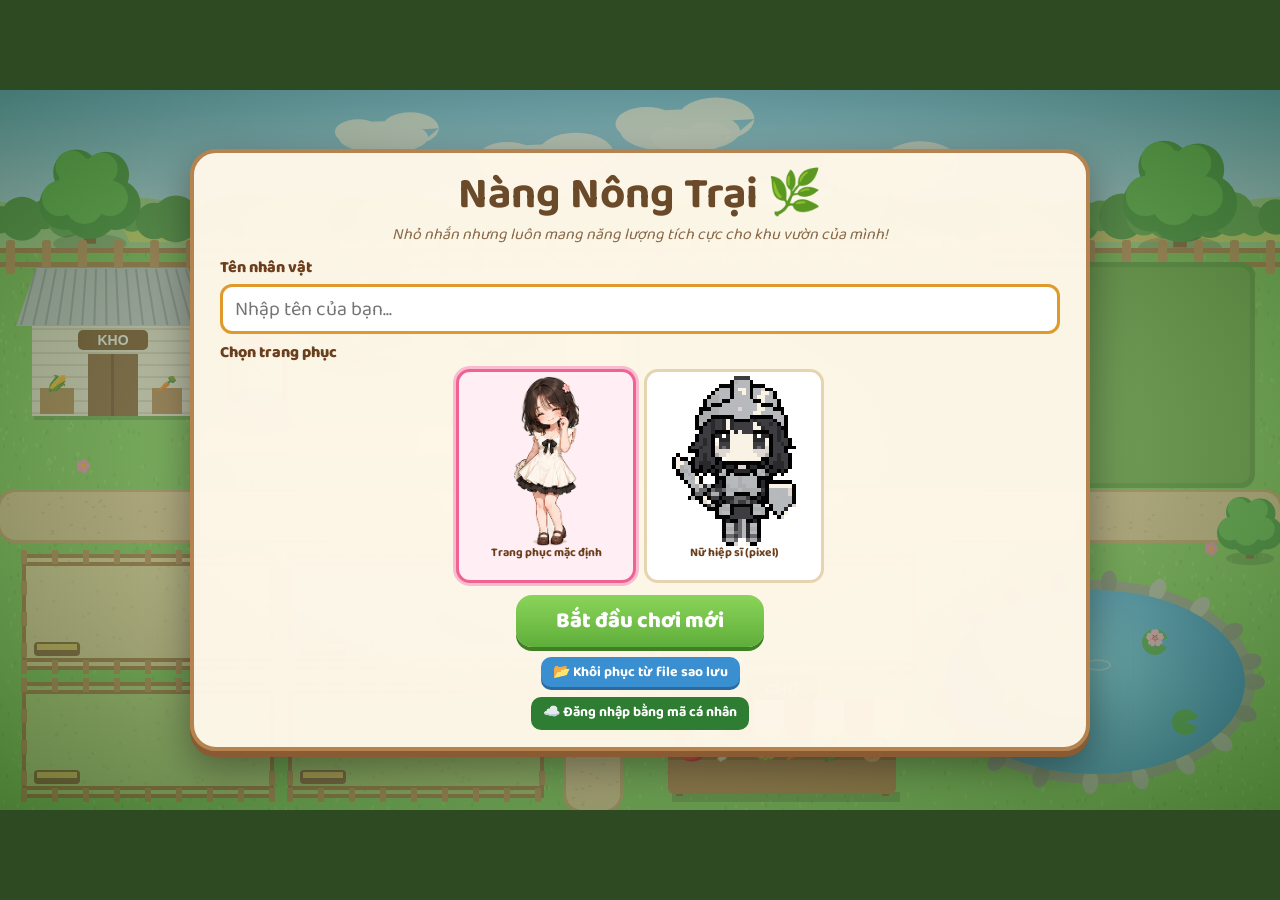
<file: index.html>
<!doctype html>
<html lang="vi">
<head>
<meta charset="utf-8">
<meta name="viewport" content="width=device-width, initial-scale=1, maximum-scale=1, user-scalable=no, viewport-fit=cover">
<meta name="mobile-web-app-capable" content="yes">
<meta name="apple-mobile-web-app-capable" content="yes">
<meta name="theme-color" content="#2d4a22">
<title>Nàng Nông Trại</title>
<link rel="preconnect" href="https://fonts.googleapis.com">
<link href="https://fonts.googleapis.com/css2?family=Baloo+2:wght@500;700;800&display=swap" rel="stylesheet">
<!-- ?v= đổi mỗi lần cập nhật để trình duyệt tải bản mới thay vì dùng bản cũ trong bộ nhớ đệm -->
<link rel="stylesheet" href="style.css?v=1.8.0">
</head>
<body>
<div id="stage">
  <canvas id="game" width="1280" height="720"></canvas>

  <!-- Bảng thông tin góc trái trên -->
  <div id="hud" class="hidden">
    <div id="hudAvatar"><canvas id="avatarCv" width="72" height="72"></canvas></div>
    <div class="hud-info">
      <div class="hud-name"><span id="hudName">Tên</span><button id="btnRename" title="Đổi tên / trang phục">✎</button></div>
      <div class="hud-lv"><span id="hudLv">Lv 1</span><div class="xpbar"><i id="hudXp"></i></div><span id="hudXpText">0/40</span></div>
      <div class="hud-water" id="hudWaterRow">💧 Nước: <b id="hudWater">2.00</b> / 2.00 m³</div>
      <div class="hud-time">🕖 <span id="hudTime">07:00</span> · Ngày <span id="hudDay">1</span></div>
    </div>
  </div>
  <div id="moneyPill" class="hidden">💰 <span id="hudMoney">0đ</span></div>

  <!-- Nút góc phải -->
  <div id="topBtns" class="hidden">
    <button class="rbtn" id="btnOrders" title="Đơn hàng">✉️<span class="badge" id="ordersBadge">0</span><small>Đơn hàng</small></button>
    <button class="rbtn" id="btnShop" title="Cửa hàng">🏪<small>Cửa hàng</small></button>
    <button class="rbtn" id="btnInv" title="Kho">📦<small>Kho</small></button>
    <button class="rbtn" id="btnMenu" title="Menu">☰<small>Menu</small></button>
  </div>
  <div id="tracker" class="hidden">
    <div class="trk-head" title="Kéo để di chuyển · lăn chuột hoặc chụm 2 ngón để phóng to/thu nhỏ">
      <span class="trk-grip">⠿</span><span id="trkTitle">📋 Đơn đang làm</span>
      <button data-trk="minus" title="Thu nhỏ">−</button><button data-trk="plus" title="Phóng to">+</button><button data-trk="fold" title="Thu gọn / mở rộng">▾</button>
    </div>
    <div id="trkList"></div>
  </div>

  <!-- Thanh công cụ -->
  <div id="toolbar" class="hidden">
    <button class="tool" data-tool="hand">✋<small>Tay</small></button>
    <button class="tool" data-tool="seed"><span id="toolSeedIcon">🌱</span><small id="toolSeedName">Gieo hạt</small></button>
    <button class="tool" data-tool="water">💧<small>Tưới</small></button>
    <button class="tool" data-tool="fert">🧪<small id="toolFertName">Phân x2</small></button>
    <button class="tool" data-tool="harvest">🧺<small>Thu hoạch</small></button>
  </div>

  <!-- Zoom vào nhân vật -->
  <div id="zoomCtl" class="hidden">
    <button data-zoom="in" title="Phóng to (phím +)">＋</button>
    <span id="zoomLbl">1.0x</span>
    <button data-zoom="out" title="Thu nhỏ (phím −)">－</button>
    <button data-zoom="toggle" title="Bật/tắt zoom vào nhân vật (phím 0 để về 1x)">🔍</button>
  </div>

  <div id="toasts"></div>
  <input type="file" id="restoreFile" accept=".json,application/json,.txt" class="hidden">

  <!-- Hộp thoại -->
  <div id="modalBg" class="hidden">
    <div id="modal">
      <div id="modalHead"><h2 id="modalTitle"></h2><button id="modalClose" data-action="close">✕</button></div>
      <div id="modalBody"></div>
    </div>
  </div>

  <!-- Màn hình bắt đầu -->
  <div id="start">
    <div class="start-card">
      <h1>Nàng Nông Trại <span>🌿</span></h1>
      <p class="sub">Nhỏ nhắn nhưng luôn mang năng lượng tích cực cho khu vườn của mình!</p>
      <div id="continueBox"></div>
      <label class="lbl">Tên nhân vật</label>
      <input id="startName" maxlength="16" placeholder="Nhập tên của bạn..." autocomplete="off">
      <label class="lbl">Chọn trang phục</label>
      <div id="startOutfits" class="outfits"></div>
      <button id="btnStart" class="big">Bắt đầu chơi mới</button>
      <div style="margin-top:8px"><button class="btn blue" id="btnRestoreStart">📂 Khôi phục từ file sao lưu</button></div>
    </div>
  </div>
</div>
<!-- Nhắc xoay ngang trên điện thoại -->
<div id="rotate" class="hidden">
  <div class="rot-ic">📱↻</div>
  <p>Hãy xoay ngang điện thoại để chơi nhé!</p>
  <button class="big" id="btnFullscreen">⛶ Toàn màn hình &amp; xoay ngang</button>
</div>
<script src="game.js?v=1.8.0"></script>
<script src="supabase-config.js?v=1.8.0"></script>
<script src="coop.js?v=1.8.0"></script>
<script src="account.js?v=1.8.0"></script>
</body>
</html>
</file>
<file: style.css>
* { box-sizing: border-box; }
html, body { margin: 0; height: 100%; background: #2d4a22; overflow: hidden; }
body { font-family: 'Baloo 2', 'Segoe UI', Tahoma, sans-serif; color: #4a3220; user-select: none; }
button { font-family: inherit; cursor: pointer; }
.hidden { display: none !important; }

#stage { position: absolute; width: 1280px; height: 720px; transform-origin: 0 0; overflow: hidden; }
#game { position: absolute; inset: 0; display: block; }

/* ---------- HUD trái trên ---------- */
#hud {
  position: absolute; left: 10px; top: 10px; display: flex; gap: 10px; align-items: center;
  background: rgba(255, 250, 238, .93); border: 3px solid #b5834f; border-radius: 18px;
  padding: 8px 14px 8px 8px; box-shadow: 0 4px 0 #8a5a33, 0 6px 14px rgba(0,0,0,.25);
}
#hudAvatar { width: 72px; height: 72px; border-radius: 50%; overflow: hidden; border: 3px solid #f2a7b8; background: #ffe9ef; }
.hud-info { display: flex; flex-direction: column; line-height: 1.15; min-width: 190px; }
.hud-name { font-size: 20px; font-weight: 800; color: #6b3f1d; display: flex; align-items: center; gap: 6px; }
.hud-name button { border: none; background: #f6d9a8; border-radius: 8px; font-size: 13px; padding: 0 6px; color: #6b3f1d; }
.hud-lv { display: flex; align-items: center; gap: 6px; font-size: 14px; font-weight: 700; }
#hudLv { background: #7fbf4d; color: #fff; border-radius: 8px; padding: 0 7px; }
.xpbar { width: 90px; height: 9px; background: #e8dcc5; border-radius: 6px; overflow: hidden; }
.xpbar i { display: block; height: 100%; width: 0; background: linear-gradient(90deg, #ffd34d, #ff9f2e); }
#hudXpText { font-size: 11px; color: #8a6a4a; }
.hud-water { font-size: 14px; font-weight: 600; }
.hud-water.low b { color: #d63a2f; }
.hud-water.low { animation: blink 1s infinite; }
@keyframes blink { 50% { opacity: .55; } }
.hud-time { font-size: 12px; color: #7a5a3a; }

#moneyPill {
  position: absolute; left: 340px; top: 14px; background: rgba(255,250,238,.93); border: 3px solid #b5834f;
  border-radius: 14px; padding: 2px 14px; font-size: 18px; font-weight: 800; color: #6b3f1d; box-shadow: 0 3px 0 #8a5a33;
}

/* ---------- Nút phải ---------- */
#topBtns { position: absolute; right: 10px; top: 10px; display: flex; gap: 8px; }
.rbtn {
  position: relative; width: 68px; height: 64px; border-radius: 16px; border: 3px solid #fff;
  background: linear-gradient(#5fb8f0, #3a8fd0); font-size: 26px; color: #fff; line-height: 1;
  box-shadow: 0 4px 0 #2a6aa0, 0 6px 10px rgba(0,0,0,.25); display: flex; flex-direction: column; align-items: center; justify-content: center;
}
.rbtn small { font-size: 11px; font-weight: 700; margin-top: 3px; }
.rbtn:active { transform: translateY(2px); box-shadow: 0 2px 0 #2a6aa0; }
.badge {
  position: absolute; top: -8px; right: -8px; min-width: 24px; height: 24px; border-radius: 12px; background: #e53935;
  color: #fff; font-size: 14px; font-weight: 800; border: 2px solid #fff; display: flex; align-items: center; justify-content: center;
}
.badge.zero { display: none; }

#tracker {
  position: absolute; left: 1040px; top: 86px; width: 236px; transform-origin: 0 0; z-index: 5;
  background: rgba(255,250,238,.55); border: 2px solid rgba(181,131,79,.7); border-radius: 14px; padding: 4px; box-shadow: 0 4px 12px rgba(0,0,0,.18);
}
#tracker.empty { display: none; }
.trk-head {
  display: flex; align-items: center; gap: 4px; background: linear-gradient(#ffd98a, #f5bf5c); border-radius: 10px; padding: 2px 4px 2px 6px;
  cursor: grab; touch-action: none; font-weight: 800; font-size: 13px; color: #6b3f1d;
}
.trk-head:active { cursor: grabbing; }
.trk-grip { opacity: .6; font-size: 15px; }
#trkTitle { flex: 1; white-space: nowrap; overflow: hidden; text-overflow: ellipsis; }
.trk-head button { width: 24px; height: 22px; border: none; border-radius: 7px; background: #fff6e4; color: #6b3f1d; font-weight: 800; font-size: 15px; line-height: 1; padding: 0; }
#trkList { display: flex; flex-direction: column; gap: 5px; margin-top: 5px; max-height: 420px; overflow-y: auto; touch-action: pan-y; }
#tracker.folded #trkList { display: none; }
.trk {
  background: rgba(255,250,238,.93); border: 2px solid #b5834f; border-radius: 12px; padding: 4px 8px; font-size: 12px; cursor: pointer;
  box-shadow: 0 2px 0 #8a5a33;
}
.trk b { font-size: 13px; color: #6b3f1d; }
.trk .items { font-size: 13px; }
.trk.ok { border-color: #4caf50; background: rgba(232,255,225,.95); }
.trk.late { border-color: #e53935; background: rgba(255,235,232,.95); }

/* ---------- Toolbar ---------- */
#toolbar {
  position: absolute; right: 8px; bottom: 8px; display: flex; gap: 6px;
  background: rgba(255,250,238,.9); border: 3px solid #b5834f; border-radius: 18px; padding: 6px 10px; box-shadow: 0 4px 0 #8a5a33;
}
.tool {
  width: 68px; height: 56px; border-radius: 12px; border: 2px solid #d8bf95; background: #fff6e4; font-size: 24px; line-height: 1;
  display: flex; flex-direction: column; align-items: center; justify-content: center; color: #6b3f1d;
}
.tool small { font-size: 11px; font-weight: 700; margin-top: 3px; white-space: nowrap; overflow: hidden; max-width: 72px; }
.tool.active { background: #ffd879; border-color: #e09a2c; box-shadow: inset 0 -3px 0 #e09a2c; }

/* ---------- Zoom ---------- */
#zoomCtl {
  position: absolute; left: 10px; top: 380px; transform: translateY(-50%); display: flex; flex-direction: column; align-items: center; gap: 4px;
  background: rgba(255,250,238,.88); border: 3px solid #b5834f; border-radius: 16px; padding: 5px; box-shadow: 0 3px 0 #8a5a33; z-index: 4;
}
#zoomCtl button {
  width: 40px; height: 36px; border: 2px solid #d8bf95; border-radius: 10px; background: #fff6e4; color: #6b3f1d; font-size: 20px; font-weight: 800; line-height: 1; padding: 0;
}
#zoomCtl button:active { transform: translateY(1px); background: #ffd879; }
#zoomLbl { font-size: 12px; font-weight: 800; color: #6b3f1d; }

/* ---------- Toast ---------- */
#toasts { position: absolute; z-index: 50; left: 50%; top: 90px; transform: translateX(-50%); display: flex; flex-direction: column; align-items: center; gap: 6px; pointer-events: none; }
.toast {
  background: rgba(60,40,20,.88); color: #fff; padding: 6px 16px; border-radius: 20px; font-size: 16px; font-weight: 600;
  animation: tin .25s ease-out, tout .4s ease-in 2.6s forwards;
}
.toast.good { background: rgba(46,125,50,.92); }
.toast.bad { background: rgba(198,40,40,.92); }
.toast.big { font-size: 22px; padding: 10px 26px; background: linear-gradient(90deg, #ff9f2e, #f06292); }
@keyframes tin { from { opacity: 0; transform: translateY(-10px); } }
@keyframes tout { to { opacity: 0; transform: translateY(-10px); } }

/* ---------- Modal ---------- */
#modalBg { position: absolute; inset: 0; background: rgba(30,20,10,.45); display: flex; align-items: center; justify-content: center; z-index: 35; }
#modal {
  width: 720px; max-height: 640px; background: #fff8ea; border: 4px solid #b5834f; border-radius: 22px; box-shadow: 0 6px 0 #8a5a33, 0 12px 30px rgba(0,0,0,.4);
  display: flex; flex-direction: column; overflow: hidden;
}
#modal.narrow { width: 480px; }
#modalHead { display: flex; align-items: center; justify-content: space-between; background: linear-gradient(#ffd98a, #f5bf5c); padding: 6px 14px; border-bottom: 3px solid #b5834f; }
#modalHead h2 { margin: 0; font-size: 24px; color: #6b3f1d; }
#modalClose { border: none; background: #e57373; color: #fff; font-size: 18px; width: 34px; height: 34px; border-radius: 50%; box-shadow: 0 2px 0 #b04545; }
#modalBody { padding: 14px 18px; overflow-y: auto; font-size: 15px; }
#modalBody h3 { margin: 6px 0; color: #6b3f1d; }

.tabs { display: flex; gap: 6px; margin-bottom: 10px; flex-wrap: wrap; }
.tabs button { border: 2px solid #d8bf95; background: #fff; border-radius: 10px; padding: 3px 12px; font-size: 15px; font-weight: 700; color: #6b3f1d; }
.tabs button.on { background: #ffd879; border-color: #e09a2c; }

.grid { display: grid; grid-template-columns: repeat(3, 1fr); gap: 8px; }
.card {
  background: #fff; border: 2px solid #e6d3b0; border-radius: 14px; padding: 8px; display: flex; flex-direction: column; align-items: center; text-align: center; gap: 2px;
}
.card .ic { font-size: 34px; line-height: 1.1; }
.card .nm { font-weight: 800; color: #6b3f1d; }
.card .meta { font-size: 12px; color: #7a5a3a; line-height: 1.3; }
.card.locked { opacity: .5; filter: grayscale(.7); }
.card.sel { border-color: #e09a2c; background: #fff3d2; }

.btn { border: none; border-radius: 10px; padding: 4px 12px; font-size: 14px; font-weight: 700; color: #fff; background: #4caf50; box-shadow: 0 3px 0 #2e7d32; margin: 2px; }
.btn:disabled { background: #bbb; box-shadow: 0 3px 0 #999; cursor: not-allowed; }
.btn.orange { background: #ff9f2e; box-shadow: 0 3px 0 #c56f10; }
.btn.red { background: #e53935; box-shadow: 0 3px 0 #a82320; }
.btn.blue { background: #3a8fd0; box-shadow: 0 3px 0 #2a6aa0; }
.btn:active:not(:disabled) { transform: translateY(2px); box-shadow: none; }

.row { display: flex; align-items: center; gap: 10px; }
.list .item { display: flex; align-items: center; gap: 10px; background: #fff; border: 2px solid #e6d3b0; border-radius: 12px; padding: 6px 10px; margin-bottom: 6px; }
.list .item .ic { font-size: 30px; width: 40px; text-align: center; }
.list .item .grow { flex: 1; }
.muted { color: #8a6a4a; font-size: 13px; }

.order { background: #fff; border: 2px solid #e6d3b0; border-radius: 14px; padding: 8px 12px; margin-bottom: 8px; }
.order.ok { border-color: #4caf50; }
.order.late { border-color: #e53935; }
.order .hd { display: flex; justify-content: space-between; font-weight: 800; color: #6b3f1d; }
.order .its { display: flex; gap: 12px; flex-wrap: wrap; margin: 4px 0; }
.order .its span { background: #fff6e4; border-radius: 8px; padding: 0 8px; }
.order .its span.have { background: #dff3d6; }

/* Hoá đơn */
.invoice { background: #fff; border: 2px dashed #b5834f; border-radius: 10px; padding: 12px 16px; font-size: 14px; }
.invoice h3 { text-align: center; margin: 0; font-size: 20px; letter-spacing: 1px; }
.invoice .c { text-align: center; }
.invoice table { width: 100%; border-collapse: collapse; margin: 8px 0; }
.invoice th, .invoice td { padding: 3px 4px; border-bottom: 1px solid #eadbc0; }
.invoice th { text-align: left; background: #fff3d2; }
.invoice td.r, .invoice th.r { text-align: right; }
.invoice .sum td { border: none; }
.invoice .total td { font-size: 17px; font-weight: 800; color: #2e7d32; border-top: 2px solid #b5834f; }
.invoice .pen td { color: #c62828; }

/* ---------- Start ---------- */
#start {
  position: absolute; inset: 0; z-index: 30; display: flex; align-items: center; justify-content: center;
  background: radial-gradient(ellipse at center, rgba(255,248,234,.35), rgba(40,70,30,.6));
}
.start-card {
  width: 900px; background: rgba(255,248,234,.97); border: 4px solid #b5834f; border-radius: 26px; padding: 18px 26px;
  box-shadow: 0 6px 0 #8a5a33, 0 16px 40px rgba(0,0,0,.4); text-align: center;
}
.start-card h1 { margin: 0; font-size: 44px; color: #6b4a2a; line-height: 1.1; }
.start-card h1 span { color: #7fa34d; }
.start-card .sub { margin: 2px 0 8px; color: #8a6a4a; font-style: italic; }
.lbl { display: block; font-weight: 800; color: #6b3f1d; margin: 6px 0 4px; text-align: left; }
#startName, .inp {
  width: 100%; font: inherit; font-size: 20px; padding: 6px 12px; border-radius: 12px; border: 3px solid #d8bf95; background: #fff; color: #4a3220; outline: none;
}
#startName:focus, .inp:focus { border-color: #e09a2c; }
.outfits { display: grid; grid-template-columns: repeat(7, 1fr); gap: 8px; }
.outfit {
  background: #fff; border: 3px solid #e6d3b0; border-radius: 14px; padding: 4px; cursor: pointer; display: flex; flex-direction: column; align-items: center;
}
.outfit img { height: 170px; object-fit: contain; }
.outfit span { font-size: 12px; font-weight: 700; color: #6b3f1d; line-height: 1.2; min-height: 30px; }
.outfit.sel { border-color: #f06292; background: #ffeef3; box-shadow: 0 0 0 3px #f8bbd0; }
.big { margin-top: 12px; font-size: 22px; font-weight: 800; padding: 8px 40px; border-radius: 16px; border: none; color: #fff; background: linear-gradient(#8bd45a, #5fae3a); box-shadow: 0 4px 0 #3f7f26; }
.big.alt { background: linear-gradient(#ffc061, #ff9f2e); box-shadow: 0 4px 0 #c56f10; }
#continueBox { margin-bottom: 4px; }
.help p { margin: 4px 0; }

/* ---------- Điện thoại ---------- */
#game, #stage { touch-action: none; }
body.mobile #hud { transform: scale(1.45); transform-origin: 0 0; }
body.mobile #moneyPill { left: 462px; transform: scale(1.35); transform-origin: 0 0; }
body.mobile #topBtns { transform: scale(1.4); transform-origin: 100% 0; }
body.mobile #zoomCtl { transform: translateY(-50%) scale(1.4); transform-origin: 0 50%; }
body.mobile #toolbar { transform: scale(1.45); transform-origin: 100% 100%; }
body.mobile #toasts { transform: translateX(-50%) scale(1.35); transform-origin: 50% 0; top: 150px; }
body.mobile #modal { transform: scale(1.25); max-height: 560px; }
body.mobile #modal.narrow { transform: scale(1.3); }
body.mobile .start-card { transform: scale(1.25); }
body.mobile .outfit img { height: 125px; }
body.mobile .trk-head button { width: 30px; height: 28px; font-size: 18px; }
body.mobile .btn { padding: 6px 14px; }

#rotate {
  position: fixed; inset: 0; z-index: 100; background: #2d4a22; color: #fff8ea; display: flex; flex-direction: column;
  align-items: center; justify-content: center; text-align: center; padding: 24px; font-size: 20px;
}
#rotate .rot-ic { font-size: 64px; animation: rot 2s ease-in-out infinite; }
@keyframes rot { 50% { transform: rotate(-90deg); } }
#rotate .big { font-size: 18px; padding: 10px 22px; }
.toggle { display: flex; align-items: center; justify-content: space-between; background: #fff; border: 2px solid #e6d3b0; border-radius: 12px; padding: 6px 12px; margin-bottom: 6px; }

/* ---------- Coop: ghé thăm nông trại bạn ---------- */
#coopBanner {
  position: absolute; left: 50%; top: 84px; transform: translateX(-50%); z-index: 6; display: flex; align-items: center; gap: 8px;
  background: rgba(255,244,229,.96); border: 3px solid #ffb74d; border-radius: 16px; padding: 4px 8px 4px 14px; font-size: 15px; color: #6b3f1d;
  box-shadow: 0 3px 0 #c56f10; white-space: nowrap;
}
body.mobile #coopBanner { transform: translateX(-50%) scale(1.3); transform-origin: 50% 0; top: 140px; }
</file>
